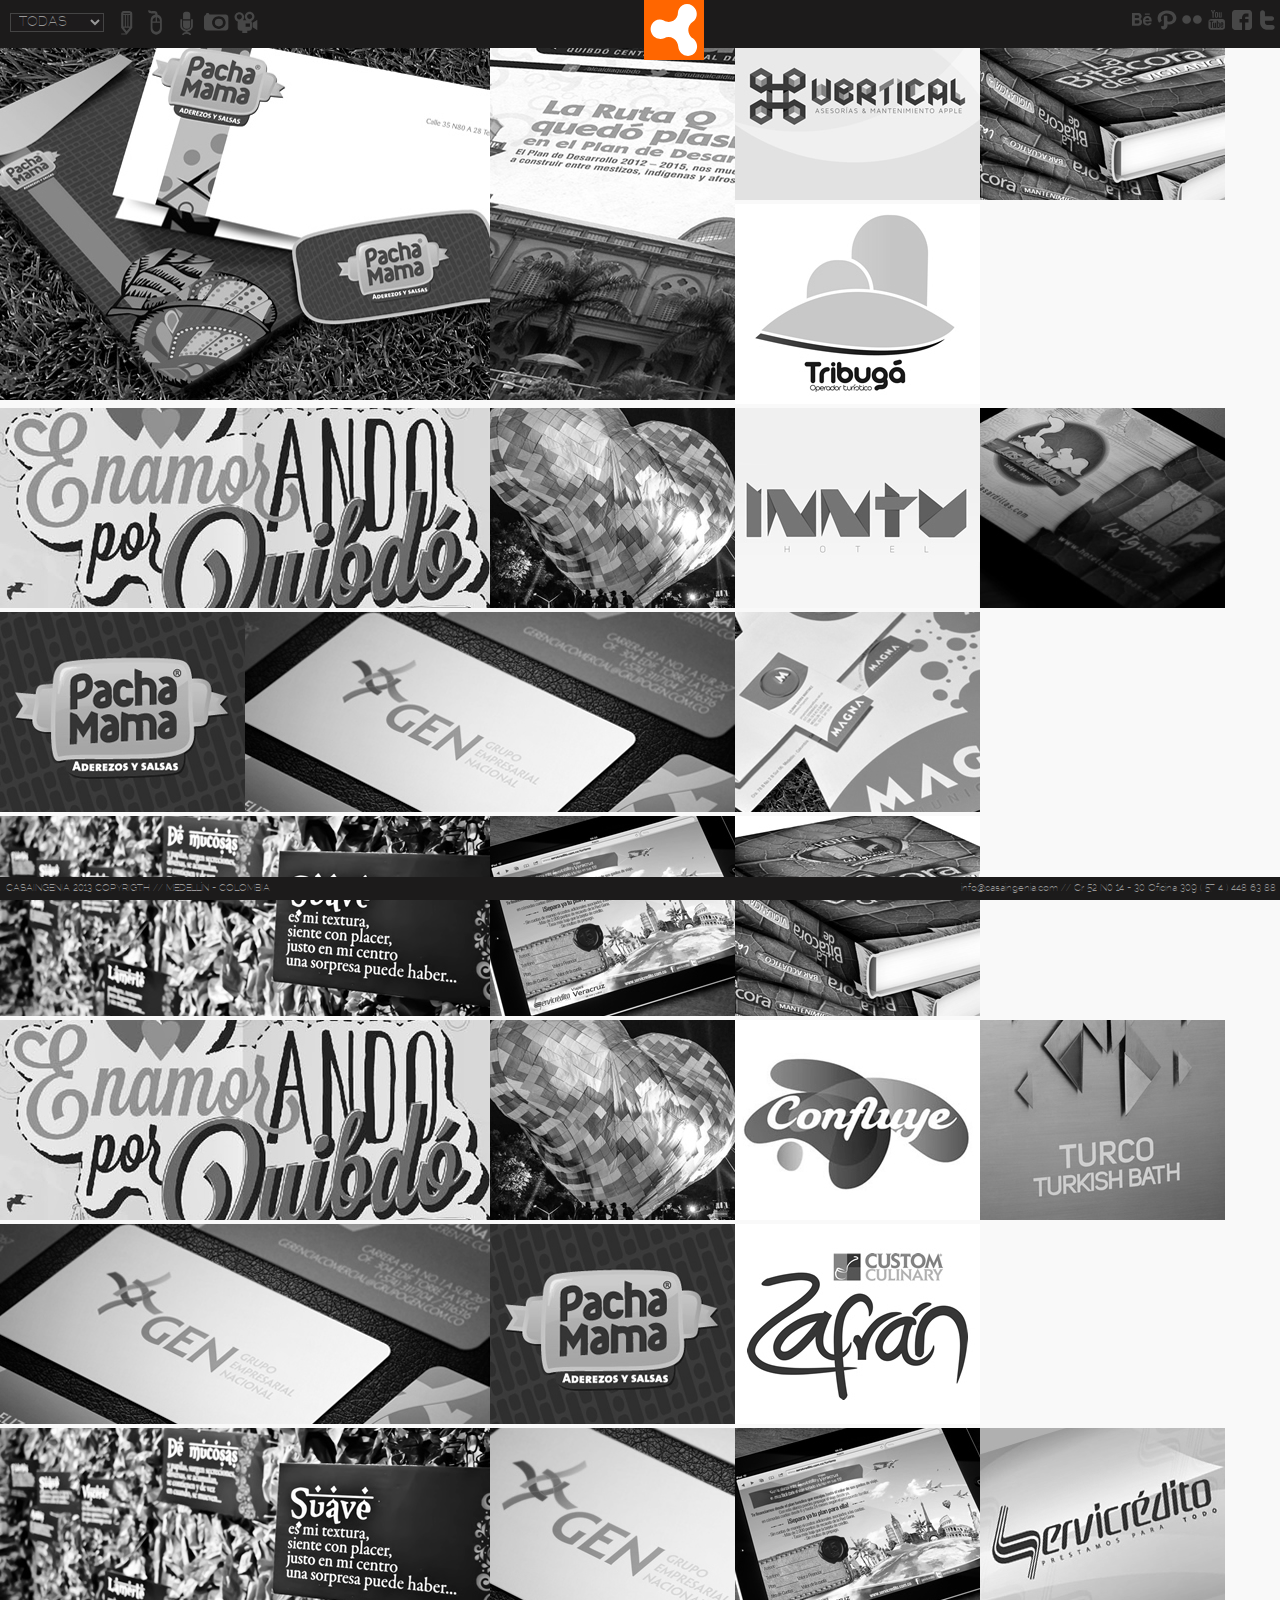
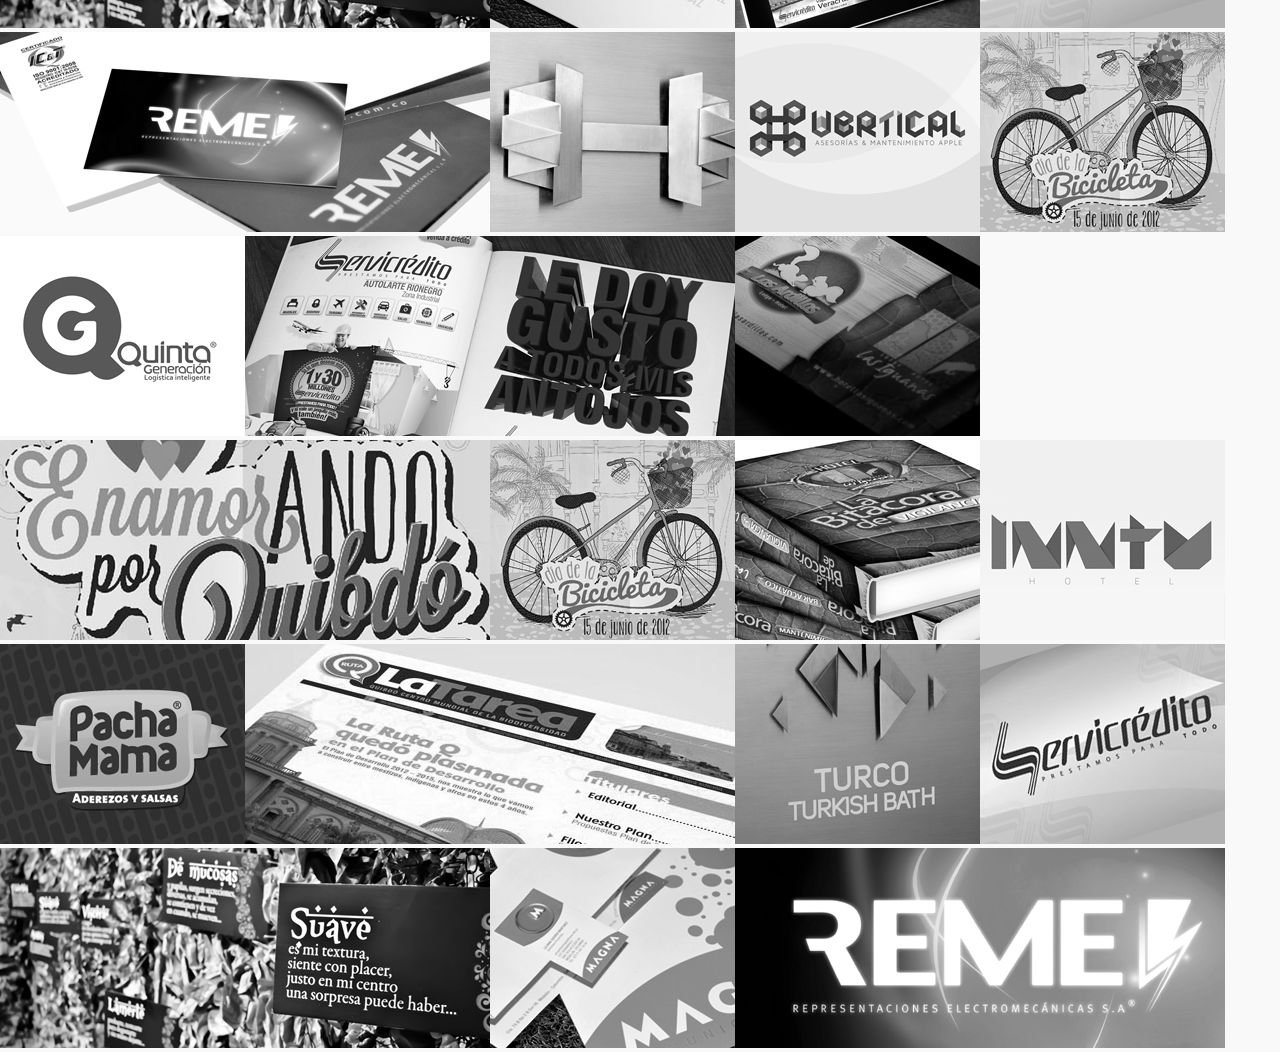
<file: index.html>
<html>
<head>
<meta http-equiv="Content-Type" content="text/html; charset=UTF-8" />
<meta name="viewport" content="width=device-width, initial-scale=1.0">
<title>Casaingenia</title>
<link href="css/style.css" rel="stylesheet" type="text/css">
</head>
<body>

<header>
		<div id="logo"><img src="images/generales/logo_casa.svg" width="60" height="60" alt="Casaingenia"></div>
    	<div id="form_01">
                        <form>
                                  <select name="categorias">
                                            <option value="1">TODAS</option>
                                            <option value="2">PIEZAS</option>
                                            <option value="3">CLIENTES</option>
                                            <option value="4">MEDIOS</option>
                                  </select>
                                
                        </form>
  </div>
  <div id="menu_img">
                  <ul>
                        <li><a href="#"><img src="images/generales/ico_grafica.svg" alt="gráfica"></a></li>
                        <li><a href="#"><img src="images/generales/ico_interactiva.svg" alt="Interactiva"></a></li>
                        <li><a href="#"><img src="images/generales/ico_audio.svg" alt="audio"></a></li>
                        <li><a href="#"><img src="images/generales/ico_forografia.svg" alt="fotografia"></a></li>
                        <li><a href="#"><img src="images/generales/ico_video.svg" alt="video"></a></li>
                  </ul>
  </div>
        <div id="menu_redes">
                  <ul>
                        <li><a href="#"></a></li>
                        <li><a href="http://www.behance.net/casaingenia" target="_blank"><img src="images/generales/ico_behance.svg" alt="Behance"></a></li>
                        <li><a href="http://pinterest.com/casaingenia/" target="_blank"><img src="images/generales/ico_pinterest.svg" alt="pinterest"></a></li>
                        <li><a href="http://www.flickr.com/photos/casaingenia/"><img src="images/generales/ico_flickr.svg" alt="Flickr"></a></li>
                        <li><a href="http://www.youtube.com/user/casaingeniaagencia" target="_blank"><img src="images/generales/ico_youtube.svg" alt="Youtube"></a></li>
                        <li><a href="https://www.facebook.com/Casaingenia" target="_blank"><img src="images/generales/ico_facebook.svg" alt="Facebook"></a></li>
                        <li><a href="https://twitter.com/casaingenia" target="_blank"><img src="images/generales/ico_twiter.svg" alt="Twitter"></a></li>
                        
          </ul>
  </div>
          <div class=" clear"></div>
</header>
<div id="main_contener">
        <ul>
        	 	<li><a href="#"><img src="images/portafolio/img_tam_04_pachamama_01.jpg" alt="PachaMama" class="img_t04"></a></li>
                <li><a href="#"><img src="images/portafolio/img_tam_03_quibdo_01.jpg" border="0"  class="img_t03"></a></li>
                <li><a href="#"><img src="images/portafolio/img_tam_01_vertical_01.jpg" alt="Vertical" class="img_t01"></a></li>
                <li><a href="#"><img src="images/portafolio/img_tam_01_iguanas_01.jpg" alt="Iguanas" class="img_t01"></a></li>
                <li><a href="#"><img src="images/portafolio/img_tam_01_tribuga_01.jpg" alt="Tribugá" class="img_t01"></a></li>
                <li><a href="#"><img src="images/portafolio/img_tam_02_quindo_01.jpg" alt="Quibdó // Enamorados por Quibdó." class="img_t02"></a></li>
                <li><a href="#"><img src="images/portafolio/img_tam_01_suenos_01.jpg" alt="Sueños de Corazón" class="img_t01"></a></li>
                <li><a href="#"><img src="images/portafolio/img_tam_01_inntu_03.jpg" alt="INNTU" class="img_t01"></a></li>
                <li><a href="#"><img src="images/portafolio/img_tam_01_ardillas_01.jpg" alt="Ardilllas" class="img_t01"></a></li>
                <li><a href="#"><img src="images/portafolio/img_tam_01_pachamama_01.jpg" alt="Pachamama" class="img_t01"></a></li>
                <li><a href="#"><img src="images/portafolio/img_tam_02_gen_01.jpg"alt="GEN" class="img_t02"></a></li>
                <li><a href="#"><img src="images/portafolio/img_tam_01_magna_01.jpg" alt="Magna" class="img_t01"></a></li>
                <li><a href="#"><img src="images/portafolio/img_tam_02_feria_libro_01.jpg" alt="Feria Libro" class="img_t02"></a></li>
                <li><a href="#"><img src="images/portafolio/img_tam_01_servicretido_01.jpg"  class="img_t01"></a></li>
                <li><a href="#"><img src="images/portafolio/img_tam_01_iguanas_01.jpg" alt="Iguanas" class="img_t01"></a></li>
                <li><a href="#"><img src="images/portafolio/img_tam_02_quindo_01.jpg" alt="Quibdó // Enamorados por Quibdó." class="img_t02"></a></li>
                <li><a href="#"><img src="images/portafolio/img_tam_01_suenos_01.jpg" alt="Sueños de Corazón"  class="img_t01"></a></li>
                <li><a href="#"><img src="images/portafolio/img_tam_01_confluye_01.jpg" alt="Confluye"  class="img_t01"></a>                </li>
                <li><a href="#"><img src="images/portafolio/img_tam_01_inntu_01.jpg" alt="INNTU"  class="img_t01"></a></li>
                <li><a href="#"><img src="images/portafolio/img_tam_02_gen_01.jpg"alt="GEN"  class="img_t02"></a></li>
                <li><a href="#"><img src="images/portafolio/img_tam_01_pachamama_01.jpg" alt="Pachamama" class="img_t01"></a></li>
                <li><a href="#"><img src="images/portafolio/img_tam_01_zafran_01.jpg" alt="Zafran"  class="img_t01"></a></li>
                <li><a href="#"><img src="images/portafolio/img_tam_02_feria_libro_01.jpg" alt="Feria Libro"  class="img_t02"></a></li>
                <li><a href="#"><img src="images/portafolio/img_tam_01_gen_01.jpg" alt="GEN"  class="img_t01"></a>                </li>
                <li><a href="#"><img src="images/portafolio/img_tam_01_servicretido_01.jpg"  class="img_t01"></a></li>
                <li><a href="#"><img src="images/portafolio/img_tam_01_servicredito_01.jpg" alt="Servicredito" class="img_t01"></a></li>
                <li><a href="#"><img src="images/portafolio/img_tam_02_reme_02.jpg" alt="REME" class="img_t02"></a></li>
                <li><a href="#"><img src="images/portafolio/img_tam_01_inntu_02.jpg" alt="INNTU" class="img_t01"></a></li>
                <li><a href="#"><img src="images/portafolio/img_tam_01_vertical_01.jpg" alt="Vertical" class="img_t01"></a></li>
                <li><a href="#"><img src="images/portafolio/img_tam_01_quindo_01.jpg" alt="Quibdó" class="img_t01"></a></li>
                <li><a href="#"><img src="images/portafolio/img_tam_01_quinta_generacion_01.jpg" alt="Quinta Generación" class="img_t01"></a></li>
                <li><a href="#"><img src="images/portafolio/img_tam_02_servicredito_01.jpg" alt="Servicredito" class="img_t02"></a></li>
                <li><a href="#"><img src="images/portafolio/img_tam_01_ardillas_01.jpg" alt="Ardilllas" class="img_t01"></a></li>
                <li><a href="#"><img src="images/portafolio/img_tam_02_quindo_01.jpg" alt="Quibdó // Enamorados por Quibdó." class="img_t02"></a></li>
                <li><a href="#"><img src="images/portafolio/img_tam_01_quindo_01.jpg" alt="Quibdó" class="img_t01"></a></li>
                <li><a href="#"><img src="images/portafolio/img_tam_01_iguanas_01.jpg" alt="Iguanas" class="img_t01"></a></li>
                <li><a href="#"><img src="images/portafolio/img_tam_01_inntu_03.jpg" alt="INNTU" class="img_t01"></a></li>
                <li><a href="#"><img src="images/portafolio/img_tam_01_pachamama_01.jpg" alt="Pachamama" class="img_t01"></a></li>
                <li><a href="#"><img src="images/portafolio/img_tam_02_quibdo_03.jpg" alt="La Tarea" class="img_t02"></a></li>
                <li><a href="#"><img src="images/portafolio/img_tam_01_inntu_01.jpg" alt="INNTU" class="img_t01"></a></li>
                <li><a href="#"><img src="images/portafolio/img_tam_01_servicredito_01.jpg" alt="Servicredito" class="img_t01"></a></li>
                <li><a href="#"><img src="images/portafolio/img_tam_02_feria_libro_01.jpg" alt="Feria Libro" class="img_t02"></a></li>
                <li><a href="#"><img src="images/portafolio/img_tam_01_magna_01.jpg" width="245" height="200" alt="Magna" class="img_t01"></a></li>
                <li><a href="#"><img src="images/portafolio/img_tam_02_reme_01.jpg" alt="REME" class="img_t02"></a></li>
        </ul>
</div>    
<footer>
    	<div id="div_footer_lef">
        			CASAINGENIA  2013 COPYRIGTH // MEDELLÍN - COLOMBIA
        </div>
        <div id="div_footer_right">
        			<a href="mailto:info@casaingenia.com">info@casaingenia.com</a> //  Cr  52 N0 14 - 30 Oficina 309  ( 57 4 ) 448  63 88
        </div>
</footer>
</body>
</html>
</file>
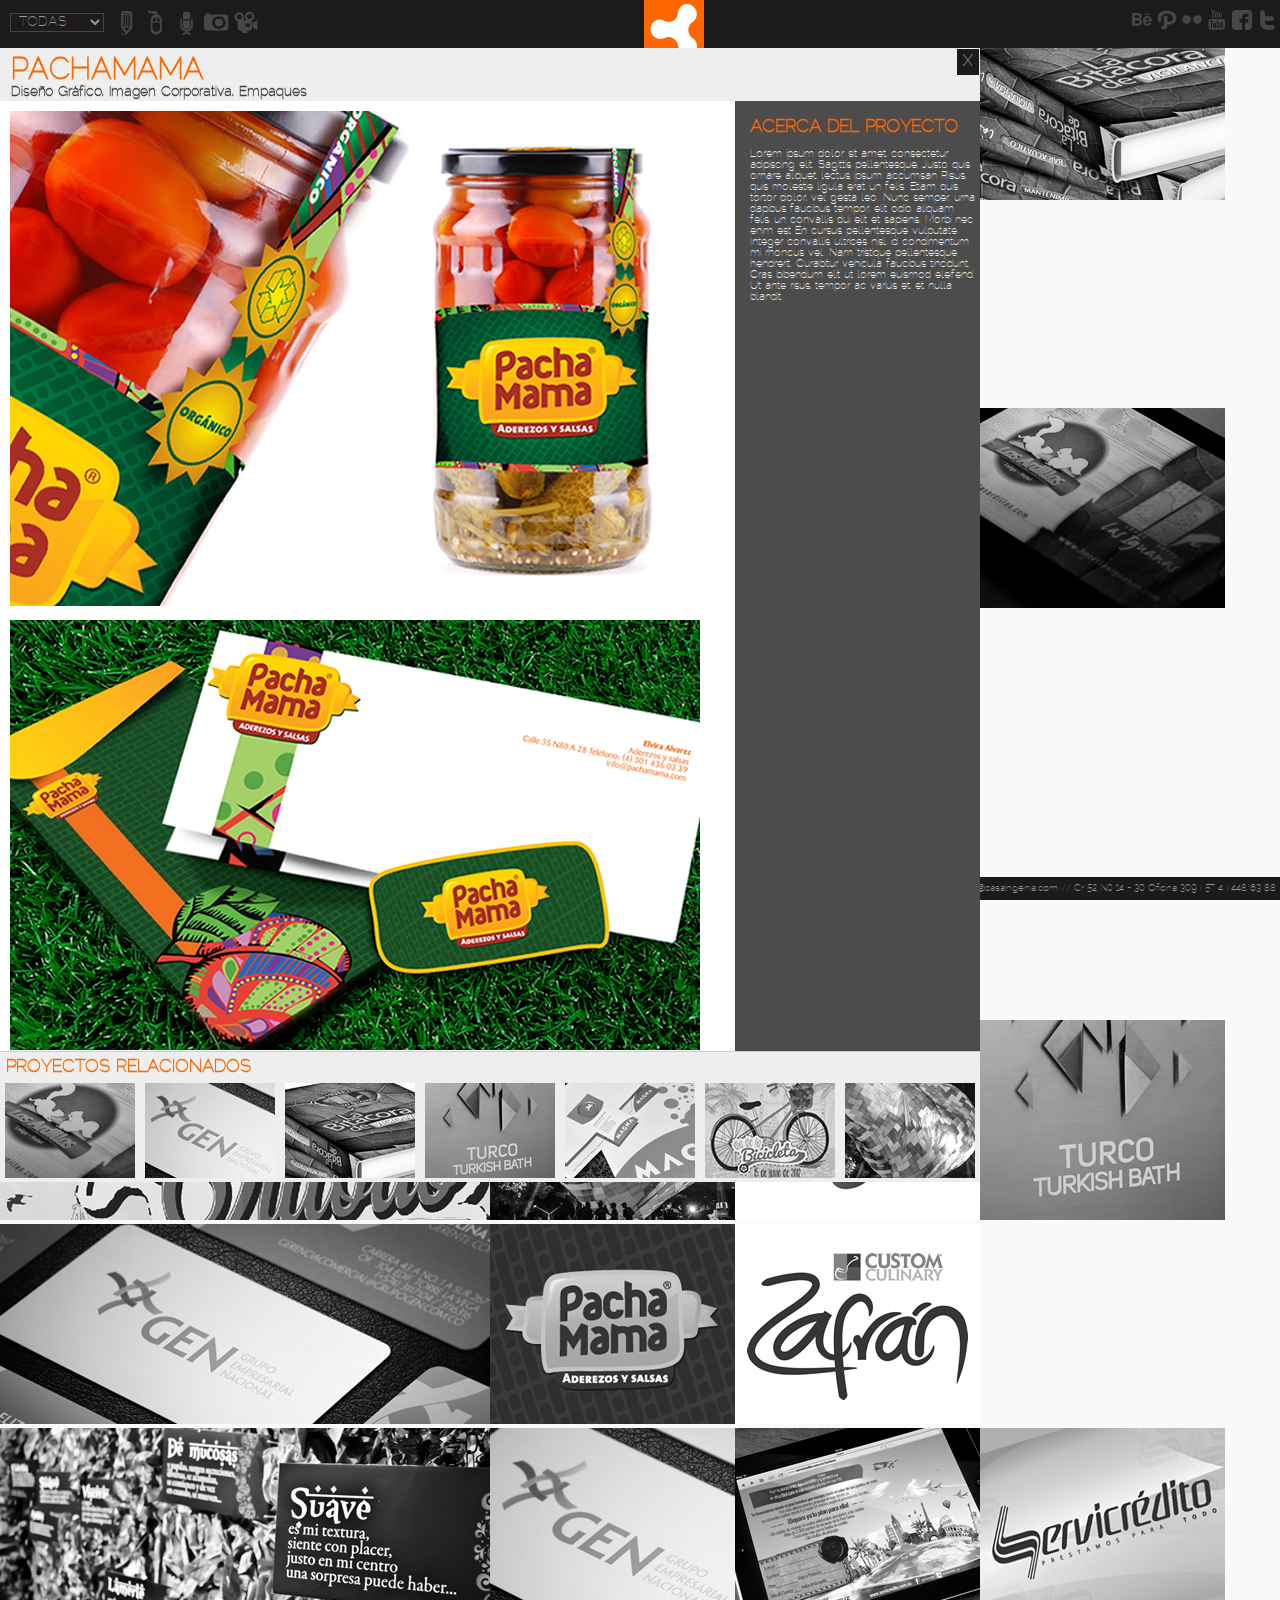
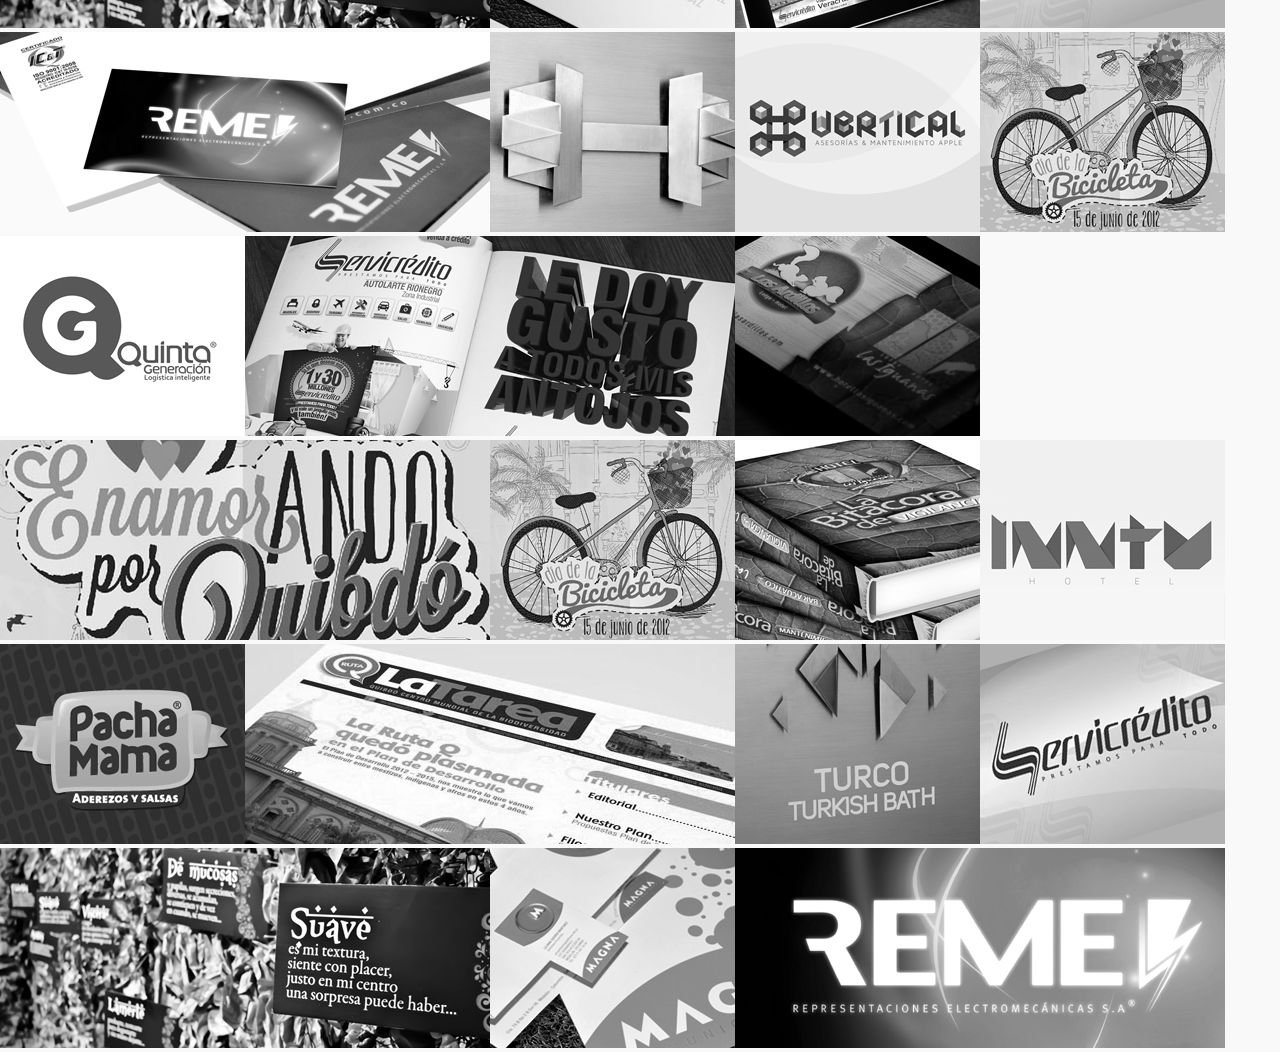
<file: detallesfotos.html>
<html>
<head>
<meta http-equiv="Content-Type" content="text/html; charset=UTF-8" />
<meta name="viewport" content="width=device-width, initial-scale=1.0">
<title>Casaingenia</title>
<link href="css/style.css" rel="stylesheet" type="text/css">
<link href="css/normalize.css" rel="stylesheet" type="text/css">
</head>
<body>
<header>
		<div id="logo"><img src="images/generales/logo_casa.svg" width="60" height="60" alt="Casaingenia"></div>
    	<div id="form_01">
                        <form>
                                  <select name="categorias">
                                            <option value="1">TODAS</option>
                                            <option value="2">PIEZAS</option>
                                            <option value="3">CLIENTES</option>
                                            <option value="4">MEDIOS</option>
                                  </select>
                                
                        </form>
  </div>

  <div id="menu_img">
                  <ul>
                        <li><a href="#"><img src="images/generales/ico_grafica.svg" alt="gráfica"></a></li>
                        <li><a href="#"><img src="images/generales/ico_interactiva.svg" alt="Interactiva"></a></li>
                        <li><a href="#"><img src="images/generales/ico_audio.svg" alt="audio"></a></li>
                        <li><a href="#"><img src="images/generales/ico_forografia.svg" alt="fotografia"></a></li>
                        <li><a href="#"><img src="images/generales/ico_video.svg" alt="video"></a></li>
                  </ul>
  </div>
        <div id="menu_redes">
                  <ul>
                        <li><a href="#"></a></li>
                        <li><a href="http://www.behance.net/casaingenia" target="_blank"><img src="images/generales/ico_behance.svg" alt="Behance"></a></li>
                        <li><a href="http://pinterest.com/casaingenia/" target="_blank"><img src="images/generales/ico_pinterest.svg" alt="pinterest"></a></li>
                        <li><a href="http://www.flickr.com/photos/casaingenia/"><img src="images/generales/ico_flickr.svg" alt="Flickr"></a></li>
                        <li><a href="http://www.youtube.com/user/casaingeniaagencia" target="_blank"><img src="images/generales/ico_youtube.svg" alt="Youtube"></a></li>
                        <li><a href="https://www.facebook.com/Casaingenia" target="_blank"><img src="images/generales/ico_facebook.svg" alt="Facebook"></a></li>
                        <li><a href="https://twitter.com/casaingenia" target="_blank"><img src="images/generales/ico_twiter.svg" alt="Twitter"></a></li>
                        
          </ul>
  </div>
          <div class=" clear"></div>
</header>  
<div id="detalle_foto">
  		<div id="detalle_foto_tit">
        		<span><a href="#">X</a></span>
                <h1>PACHAMAMA</h1>
                <h2>Diseño Gráfico, Imagen Corporativa, Empaques</h2>
                
        </div>
        <div id="detalle_foto_proyecto">
        		<h1>ACERCA DEL PROYECTO</h1>
                <p>Lorem ipsum dolor sit amet, consectetur adipiscing elit. Sagittis pellentesque, Justo quis ornare aliquet, lectus ipsum accumsan Risus, quis molestie ligula erat un felis. Etiam quis tortor dolor, vel gesta leo. Nunc semper, urna dapibus faucibus tempor, elit odio aliquam felis, un convallis dui elit et sapiens. Morbi nec enim est En cursus pellentesque vulputate. Integer convallis ultrices nisl, id condimentum mi rhoncus vel. Nam tristique pellentesque hendrerit. Curabitur vehicula faucibus tincidunt. Cras bibendum elit ut lorem euismod eleifend. Ut ante risus, tempor ac varius et, et nulla blandit.</p>
        </div>
        <div id="detalle_foto_imgs">
        	<ul>
            		<li><img src="images/detalles/pachama_detalle_01.jpg"  alt="Empaque"></li>
                    <li><img src="images/detalles/pachama_detalle_02.jpg"></li>
                    <li><img src="images/detalles/pachama_detalle_01.jpg"  alt="Empaque"></li>
                    <li><img src="images/detalles/pachama_detalle_02.jpg"></li>
            </ul>
        </div>
        <div id="detalle_foto_relacionados">
        		<h1>PROYECTOS RELACIONADOS</h1>
                <ul>
                	<li><a href="#"><img src="images/proyectos/img_det_01.jpg" alt="ardillas"></a></li>
                    <li><img src="images/proyectos/img_det_02.jpg" border="0"></li>
                    <li><a href="#"><img src="images/proyectos/img_det_03.jpg" border="0"></a></li>
                    <li><a href="#"><img src="images/proyectos/img_det_04.jpg"></a></li>
                    <li><a href="#"><img src="images/proyectos/img_det_05.jpg"></a></li>
                    <li><a href="#"><img src="images/proyectos/img_det_06.jpg"></a></li>
                    <li><a href="#"><img src="images/proyectos/img_det_07.jpg"></a></li>
                </ul>
                <div class="clear"></div>
        </div>
        <div class="clear"></div>
</div>
<div id="main_contener">
        <ul>
        	 	<li><a href="#"><img src="images/portafolio/img_tam_04_pachamama_01.jpg" alt="PachaMama" class="img_t04"></a></li>
                <li><a href="#"><img src="images/portafolio/img_tam_03_quibdo_01.jpg" border="0"  class="img_t03"></a></li>
                <li><a href="#"><img src="images/portafolio/img_tam_01_vertical_01.jpg" alt="Vertical" class="img_t01"></a></li>
                <li><a href="#"><img src="images/portafolio/img_tam_01_iguanas_01.jpg" alt="Iguanas" class="img_t01"></a></li>
                <li><a href="#"><img src="images/portafolio/img_tam_01_tribuga_01.jpg" alt="Tribugá" class="img_t01"></a></li>
                <li><a href="#"><img src="images/portafolio/img_tam_02_quindo_01.jpg" alt="Quibdó // Enamorados por Quibdó." class="img_t02"></a></li>
                <li><a href="#"><img src="images/portafolio/img_tam_01_suenos_01.jpg" alt="Sueños de Corazón" class="img_t01"></a></li>
                <li><a href="#"><img src="images/portafolio/img_tam_01_inntu_03.jpg" alt="INNTU" class="img_t01"></a></li>
                <li><a href="#"><img src="images/portafolio/img_tam_01_ardillas_01.jpg" alt="Ardilllas" class="img_t01"></a></li>
                <li><a href="#"><img src="images/portafolio/img_tam_01_pachamama_01.jpg" alt="Pachamama" class="img_t01"></a></li>
                <li><a href="#"><img src="images/portafolio/img_tam_02_gen_01.jpg"alt="GEN" class="img_t02"></a></li>
                <li><a href="#"><img src="images/portafolio/img_tam_01_magna_01.jpg" alt="Magna" class="img_t01"></a></li>
                <li><a href="#"><img src="images/portafolio/img_tam_02_feria_libro_01.jpg" alt="Feria Libro" class="img_t02"></a></li>
                <li><a href="#"><img src="images/portafolio/img_tam_01_servicretido_01.jpg"  class="img_t01"></a></li>
                <li><a href="#"><img src="images/portafolio/img_tam_01_iguanas_01.jpg" alt="Iguanas" class="img_t01"></a></li>
                <li><a href="#"><img src="images/portafolio/img_tam_02_quindo_01.jpg" alt="Quibdó // Enamorados por Quibdó." class="img_t02"></a></li>
                <li><a href="#"><img src="images/portafolio/img_tam_01_suenos_01.jpg" alt="Sueños de Corazón"  class="img_t01"></a></li>
                <li><a href="#"><img src="images/portafolio/img_tam_01_confluye_01.jpg" alt="Confluye"  class="img_t01"></a>                </li>
                <li><a href="#"><img src="images/portafolio/img_tam_01_inntu_01.jpg" alt="INNTU"  class="img_t01"></a></li>
                <li><a href="#"><img src="images/portafolio/img_tam_02_gen_01.jpg"alt="GEN"  class="img_t02"></a></li>
                <li><a href="#"><img src="images/portafolio/img_tam_01_pachamama_01.jpg" alt="Pachamama" class="img_t01"></a></li>
                <li><a href="#"><img src="images/portafolio/img_tam_01_zafran_01.jpg" alt="Zafran"  class="img_t01"></a></li>
                <li><a href="#"><img src="images/portafolio/img_tam_02_feria_libro_01.jpg" alt="Feria Libro"  class="img_t02"></a></li>
                <li><a href="#"><img src="images/portafolio/img_tam_01_gen_01.jpg" alt="GEN"  class="img_t01"></a>                </li>
                <li><a href="#"><img src="images/portafolio/img_tam_01_servicretido_01.jpg"  class="img_t01"></a></li>
                <li><a href="#"><img src="images/portafolio/img_tam_01_servicredito_01.jpg" alt="Servicredito" class="img_t01"></a></li>
                <li><a href="#"><img src="images/portafolio/img_tam_02_reme_02.jpg" alt="REME" class="img_t02"></a></li>
                <li><a href="#"><img src="images/portafolio/img_tam_01_inntu_02.jpg" alt="INNTU" class="img_t01"></a></li>
                <li><a href="#"><img src="images/portafolio/img_tam_01_vertical_01.jpg" alt="Vertical" class="img_t01"></a></li>
                <li><a href="#"><img src="images/portafolio/img_tam_01_quindo_01.jpg" alt="Quibdó" class="img_t01"></a></li>
                <li><a href="#"><img src="images/portafolio/img_tam_01_quinta_generacion_01.jpg" alt="Quinta Generación" class="img_t01"></a></li>
                <li><a href="#"><img src="images/portafolio/img_tam_02_servicredito_01.jpg" alt="Servicredito" class="img_t02"></a></li>
                <li><a href="#"><img src="images/portafolio/img_tam_01_ardillas_01.jpg" alt="Ardilllas" class="img_t01"></a></li>
                <li><a href="#"><img src="images/portafolio/img_tam_02_quindo_01.jpg" alt="Quibdó // Enamorados por Quibdó." class="img_t02"></a></li>
                <li><a href="#"><img src="images/portafolio/img_tam_01_quindo_01.jpg" alt="Quibdó" class="img_t01"></a></li>
                <li><a href="#"><img src="images/portafolio/img_tam_01_iguanas_01.jpg" alt="Iguanas" class="img_t01"></a></li>
                <li><a href="#"><img src="images/portafolio/img_tam_01_inntu_03.jpg" alt="INNTU" class="img_t01"></a></li>
                <li><a href="#"><img src="images/portafolio/img_tam_01_pachamama_01.jpg" alt="Pachamama" class="img_t01"></a></li>
                <li><a href="#"><img src="images/portafolio/img_tam_02_quibdo_03.jpg" alt="La Tarea" class="img_t02"></a></li>
                <li><a href="#"><img src="images/portafolio/img_tam_01_inntu_01.jpg" alt="INNTU" class="img_t01"></a></li>
                <li><a href="#"><img src="images/portafolio/img_tam_01_servicredito_01.jpg" alt="Servicredito" class="img_t01"></a></li>
                <li><a href="#"><img src="images/portafolio/img_tam_02_feria_libro_01.jpg" alt="Feria Libro" class="img_t02"></a></li>
                <li><a href="#"><img src="images/portafolio/img_tam_01_magna_01.jpg" width="245" height="200" alt="Magna" class="img_t01"></a></li>
                <li><a href="#"><img src="images/portafolio/img_tam_02_reme_01.jpg" alt="REME" class="img_t02"></a></li>
        </ul>
</div>    
<footer>
    	<div id="div_footer_lef">
        			CASAINGENIA  2013 COPYRIGTH // MEDELLÍN - COLOMBIA
        </div>
        <div id="div_footer_right">
        			<a href="mailto:info@casaingenia.com">info@casaingenia.com</a> //  Cr  52 N0 14 - 30 Oficina 309  ( 57 4 ) 448  63 88
        </div>
</footer>
</body>
</html>
</file>
<file: css/style.css>
@charset "UTF-8";
/* ________________________________ ESTILOS GENERALES _________________________________*/
@font-face {
    font-family: 'RalewayThin';
    src: url('../fonts/raleway_thin-webfont.eot');
    src: url('../fonts/raleway_thin-webfont.eot?#iefix') format('embedded-opentype'),
         url('../fonts/raleway_thin-webfont.woff') format('woff'),
         url('../fonts/raleway_thin-webfont.ttf') format('truetype'),
         url('../fonts/raleway_thin-webfont.svg#RalewayThin') format('svg');
    font-weight: normal;
    font-style: normal;

}
body{
	font-family: 'RalewayThin';
	font-weight:100%;
	margin:0;
	color:#999;
	background: #f9f9f9;
	overflow: scroll;
    overflow-x: hidden;
}
/* ________________________________ FIN ESTILOS GENERALES _________________________________*/
header{
	width:99%;
	padding:0.625em 0.625em 0 0.625em ;
	background-color:#1C1B1B;
	margin:0 0 0 0;
	position:fixed;
	top:0;
	left:0;
	z-index:999;	
}
#form_01{
	float:left;
	padding:0.188em 0 0 0;
}
#form_01 select {
	border:solid 1px #444;
	background-color:#1D1B1C;
	font-family: 'RalewayThin';
	color:#999;
	font-size:0.875em;
	padding:0 0.313em 0 0.313em;
	margin:0;	
}
#menu_img {
	float:left;
}
#menu_img ul {
	list-style:none;
	display:inline;
	margin:0 0 0 0.625em;
	padding:0;
}
#menu_img ul li{
	display:inline;
}
#menu_img ul li a{
	opacity:1;
  	filter:alpha(opacity=100);
}
#menu_img ul li a:hover{
	opacity:0.4;
  	filter:alpha(opacity=50);
}
#menu_redes{
	float:right;
	clear:none;
}
#menu_redes img{
	max_width:20px;
	height:auto;
}
#menu_redes ul {
	list-style:none;
	display:inline;
	margin:0 0 0 0.625em;
	padding:0;
}
#menu_redes ul li{
	display:inline;
}
#menu_redes ul li a{
	opacity:1;
  	filter:alpha(opacity=100);
}
#menu_redes ul li a:hover{
	opacity:0.5;
  	filter:alpha(opacity=50);
}
#logo{
	position: absolute;
	top:0;
	left:50%;
	z-index:1100;
}
.clear{
	clear:both;
	padding:-0.313em ;
	margin:0;	
	width:0; height:0;
}
#main_contener{
	width:auto;
	overflow:auto;
	margin:0;
	padding:0;
}
#main_contener{
	width:auto;
	overflow:auto;
	margin:0;
	padding:0;
}
#main_contener ul{
	list-style:none outside none;
	margin:0;
	padding:0;
}
#main_contener ul li{
	float:left;
}
#main_contener ul li img{
    filter: url(filters.svg#grayscale);
    filter: gray;
    -webkit-filter: grayscale(1);
}
#main_contener ul li img:hover{
    filter: none;
    -webkit-filter: grayscale(0);
}
footer{
	width:100%;
	height:auto;
	padding:0.625em;
	background-color:#1C1B1B;
	margin:0 0 0 0;
	font-size:0.625em;
	z-index:990;
	bottom:0;
	left:0;
	position:fixed;

}
footer a{
	color:#999;
	text-decoration:none;
}
footer a:hover{
	color:#666;
	text-decoration:none;
}
#div_footer_lef{
	display:inline-block;
	width:50%;
	}
#div_footer_right{
	width:49%;
	display:inline-block;
	text-align:right;
	}
	
/* ________________________________ ESTILOS DETALLE FOTO __________________________________*/

#detalle_foto{
	width:100%;
	max-width:980px;
	position:fixed;
	z-index:1000;
	top:48px;
	left:0;
}
#detalle_foto_tit{
	background-color:#EEE;
	border:#EEE solid 1px;
}
#detalle_foto_tit h1{
	color:#FF6600;
	font-size:1.875em;
	line-height:0.875em;
	padding:10px 0 0 10px;
	margin:0;
}
#detalle_foto_tit h2{
	color:#444;
	font-size:0.875em;
	padding:0 0 0 10px;
	margin:0;
}
#detalle_foto_tit span{
	position: relative;
	top:0;
	right:0;
	z-index:1001;
	float:right;
	margin:0.313em 0;
}
#detalle_foto_tit span a{
	color:#FFF;
	text-decoration:none;
	background-color:#1C1B1B;
	padding:0.313em;
}
#detalle_foto_tit span a:hover{
	color:#FFF;
	text-decoration:none;
	background-color:#FF6600;
	padding:0.313em;
}
#detalle_foto_imgs{
	max-width:725px;
	max-height:940px;
	width:75%;
	height:80%;
	float:left;
	padding:0.313em;
	overflow:auto;
	background-color:#FFF;
}
#detalle_foto_imgs ul{
	list-style:none;
	margin:0;
	padding:0;
}
#detalle_foto_imgs ul li{
	padding:0.313em;
}
#detalle_foto_imgs ul li img{
	width:100%;
	max-width:690px;
}
#detalle_foto_proyecto{
	max-width:225px;
	width:25%; height:940px;
	float:right;
	padding:0.313em 0.313em 0.313em 0.938em;
	background-color:#4C4C4C;
	color:#EDEDED;
}
#detalle_foto_proyecto h1{
	font-size:1.125em;
	font-weight:bold;
	color:#FF6600;
}

#detalle_foto_proyecto p{
	font-size:0.688em;
}
#detalle_foto_relacionados{
	clear:both;
	width:100%;
	border-top:1px solid #CCCCCC;
	background-color:#EEE;
}
#detalle_foto_relacionados h1{
	color:#FF6600;
	margin:0;
	padding:0.313em;
	font-size:1.125em;
}
#detalle_foto_relacionados ul{
	list-style:none;
	margin:0;
	padding:0;
}
#detalle_foto_relacionados ul li{
	float:left;
	margin:0 0.313em;
}
#detalle_foto_relacionados ul li img{
    filter: url(filters.svg#grayscale);
    filter: gray;
    -webkit-filter: grayscale(1);
}
#detalle_foto_relacionados ul li img:hover{
    filter: none;
    -webkit-filter: grayscale(0);
}
/* ________________________________ ESTILOS GENERALES IPAD_________________________________*/

@media screen and (max-width: 700px){
	header{
	height:50px;
	}
	#form_01{
		display: none;
	}
	#form_01 select {
		font-size:1.442em;
	}	
	#logo{
		left:0;
	}
	#logo img{
		max-width:50px;
		max-height:50px;
	}
	#menu_img {
		width:100%;
		clear:both;
		text-align:right;
	}
	#menu_img img{
		min-width:30px;
		min-height:30px;
		text-align:center;
	}
	#menu_redes{
		width:100%;background-color: #1C1B1B;
		position: fixed;
		text-align:center;
		bottom: 0;
		left: 0;
		z-index: 2900;
	}
	#menu_redes img{
		min-width:30px;
		min-height:30px;
		text-align:center;
	}
	.img_t01{
		min-width:233px;
		min-height:190px;
		width:50%;
		height:auto;
	}
	.img_t02{
		min-width:460px;
		min-height:190px;
		width:100%;
		height:auto;
	}
	.img_t03{
		min-width:233px;
		min-height:380px;
		width:50%;
		height:auto;
	}
	.img_t04{
		min-width:460px;
		min-height:380px;
		width:100%;
		height:auto;
	}
	#detalle_foto{
		position:absolute;
	}
	#detalle_foto_proyecto{
		float:left;
		width:100%;
		max-width:700px;
		height:auto;
	}
	#detalle_foto_imgs{
		width:100%;
		height:auto;
		overflow: visible;
	}
	#detalle_foto_relacionados{
		display:none;
	}
	footer{
		display:none;
	}
}

/* ________________________________ ESTILOS GENERALES IPHONE_________________________________*/


@media screen and (max-width: 480px){
	.img_t01{
		min-width:190px;
		min-height:155px;
		width:50%;
		height:auto;
	}
	.img_t02{
		min-width:380px;
		min-height:155px;
		width:100%;
		height:auto;
	}
	.img_t03{
		min-width:190px;
		min-height:210px;
		width:50%;
		height:auto;
	}
	.img_t04{
		min-width:380px;
		min-height:210px;
		width:100%;
		height:auto;
	}
	
}
</file>
